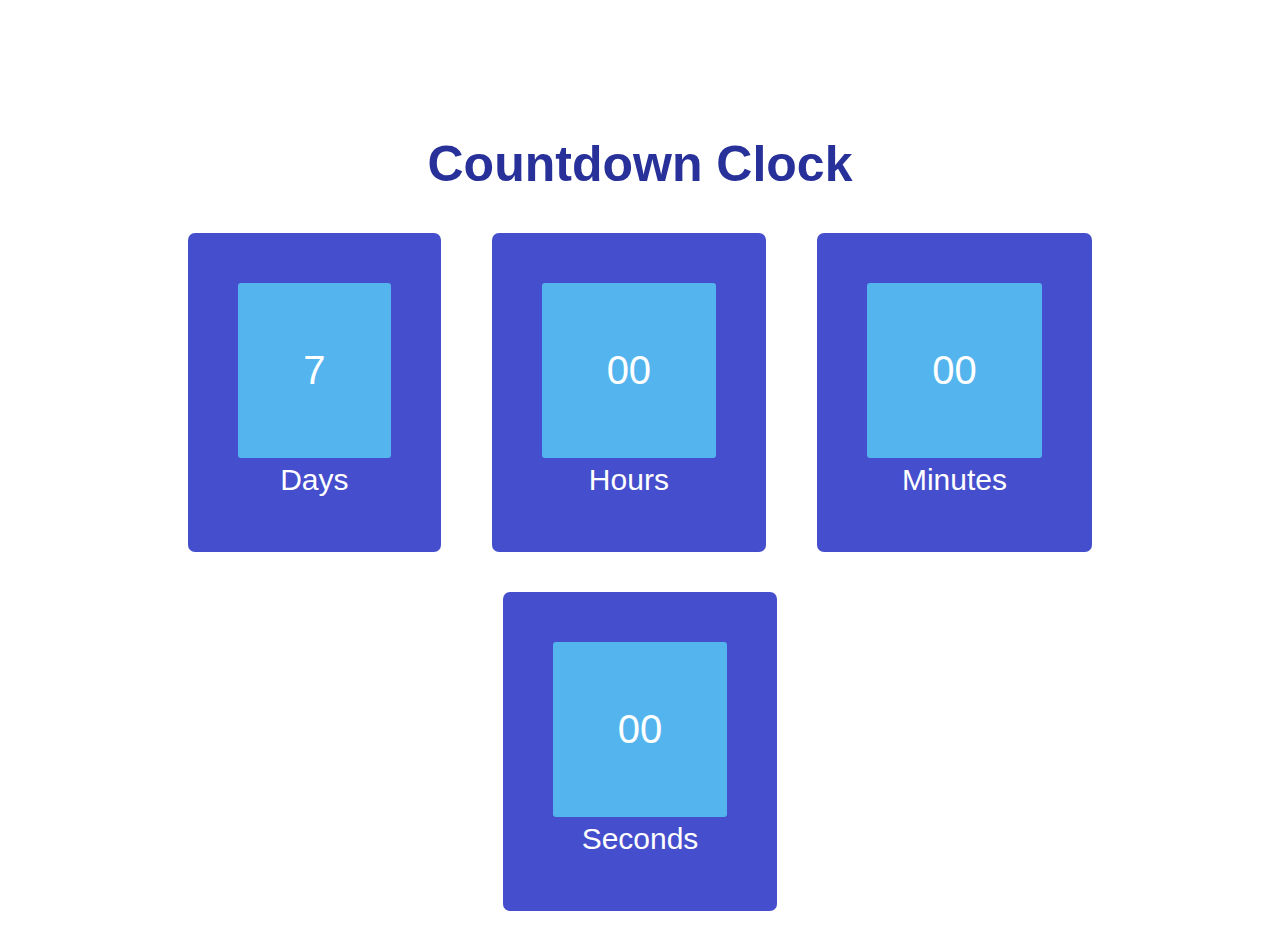
<file: fun-projects/CountdownClock/index.html>
<!DOCTYPE html>
<html lang="en">
<head>
    <meta charset="UTF-8">
    <meta http-equiv="X-UA-Compatible" content="IE=edge">
    <meta name="viewport" content="width=device-width, initial-scale=1.0">
    <title>Countdown Clock</title>
    <link rel="stylesheet" href="style.css">
</head>
<body>
    <h1>Countdown Clock</h1>
    <div id="clockdiv">
        <div>
            <span class="days"></span>
            <div class="smalltext">Days</div>
        </div>
        <div>
            <span class="hours"></span>
            <div class="smalltext">Hours</div>
        </div>
        <div>
            <span class="minutes"></span>
            <div class="smalltext">Minutes</div>
        </div>
        <div>
            <span class="seconds"></span>
            <div class="smalltext">Seconds</div>
        </div>
    </div>
    <script src="script.js"></script>
</body>
</html>
</file>
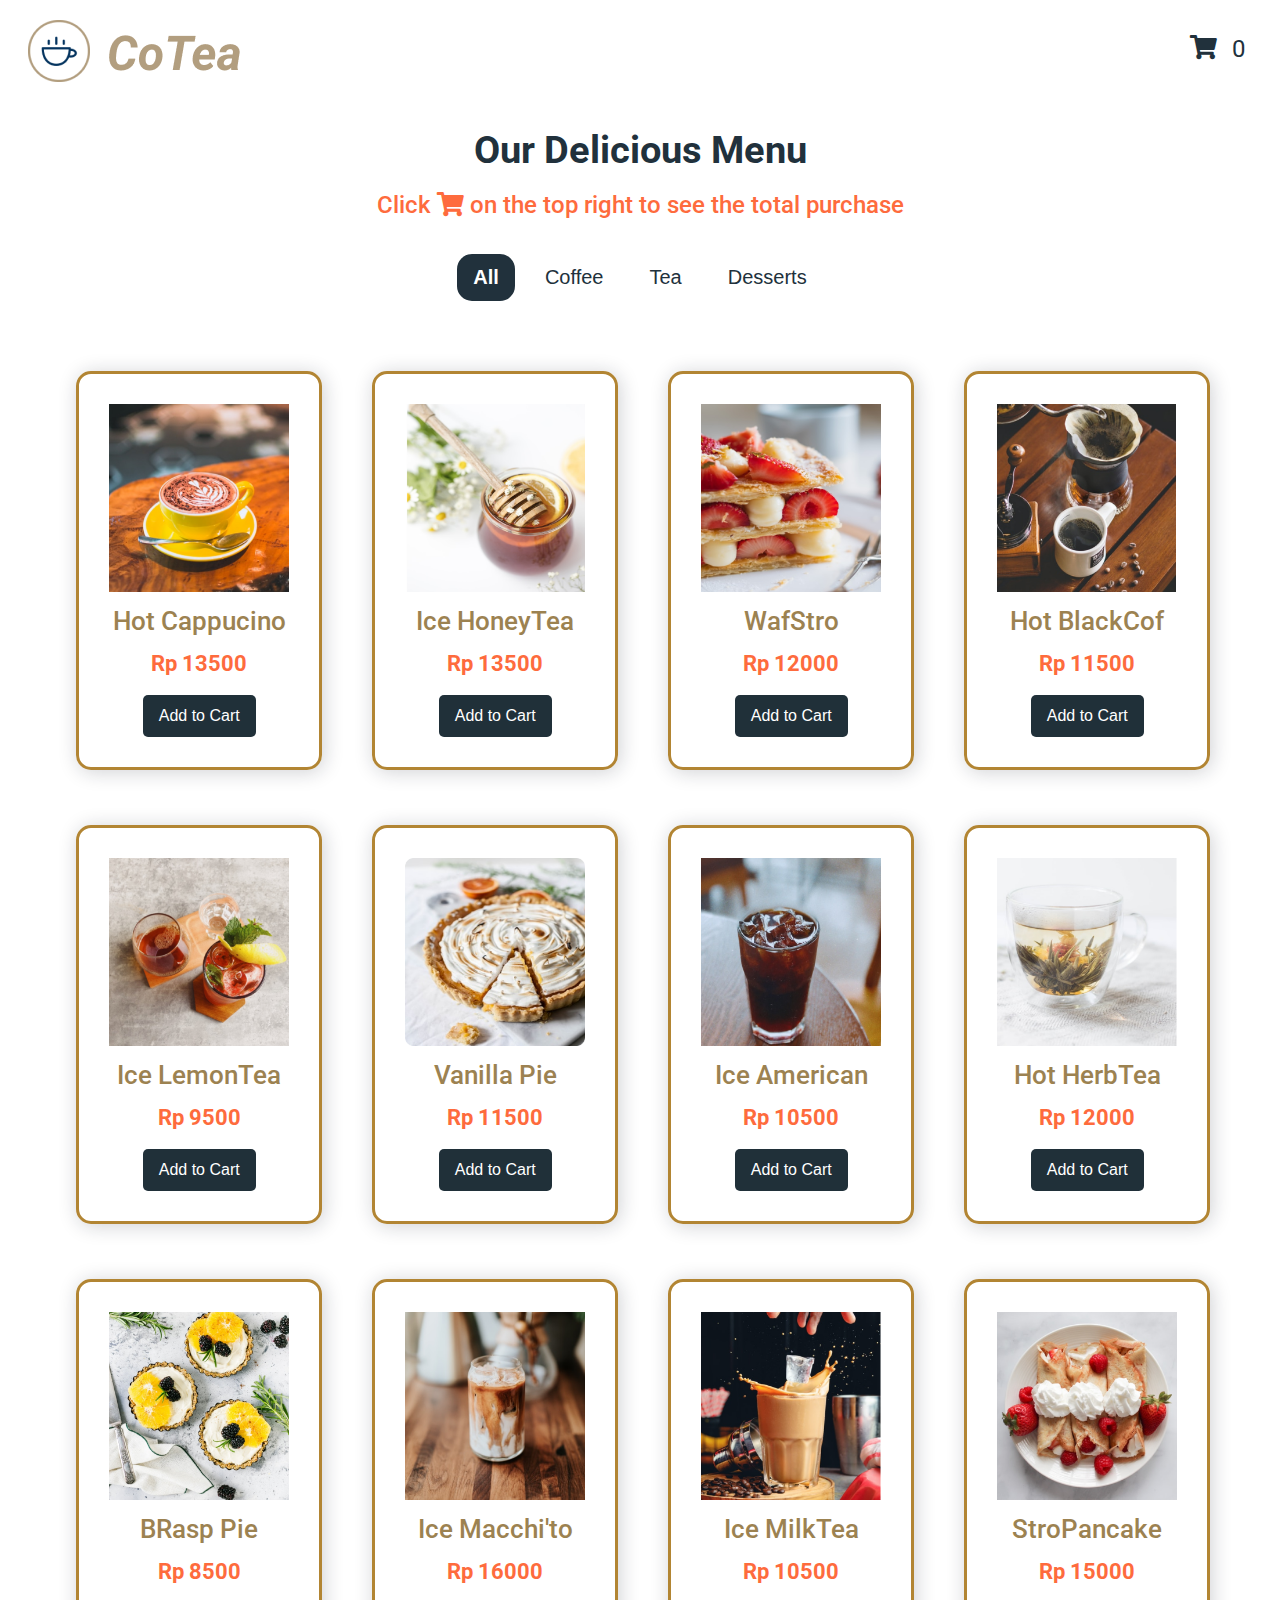
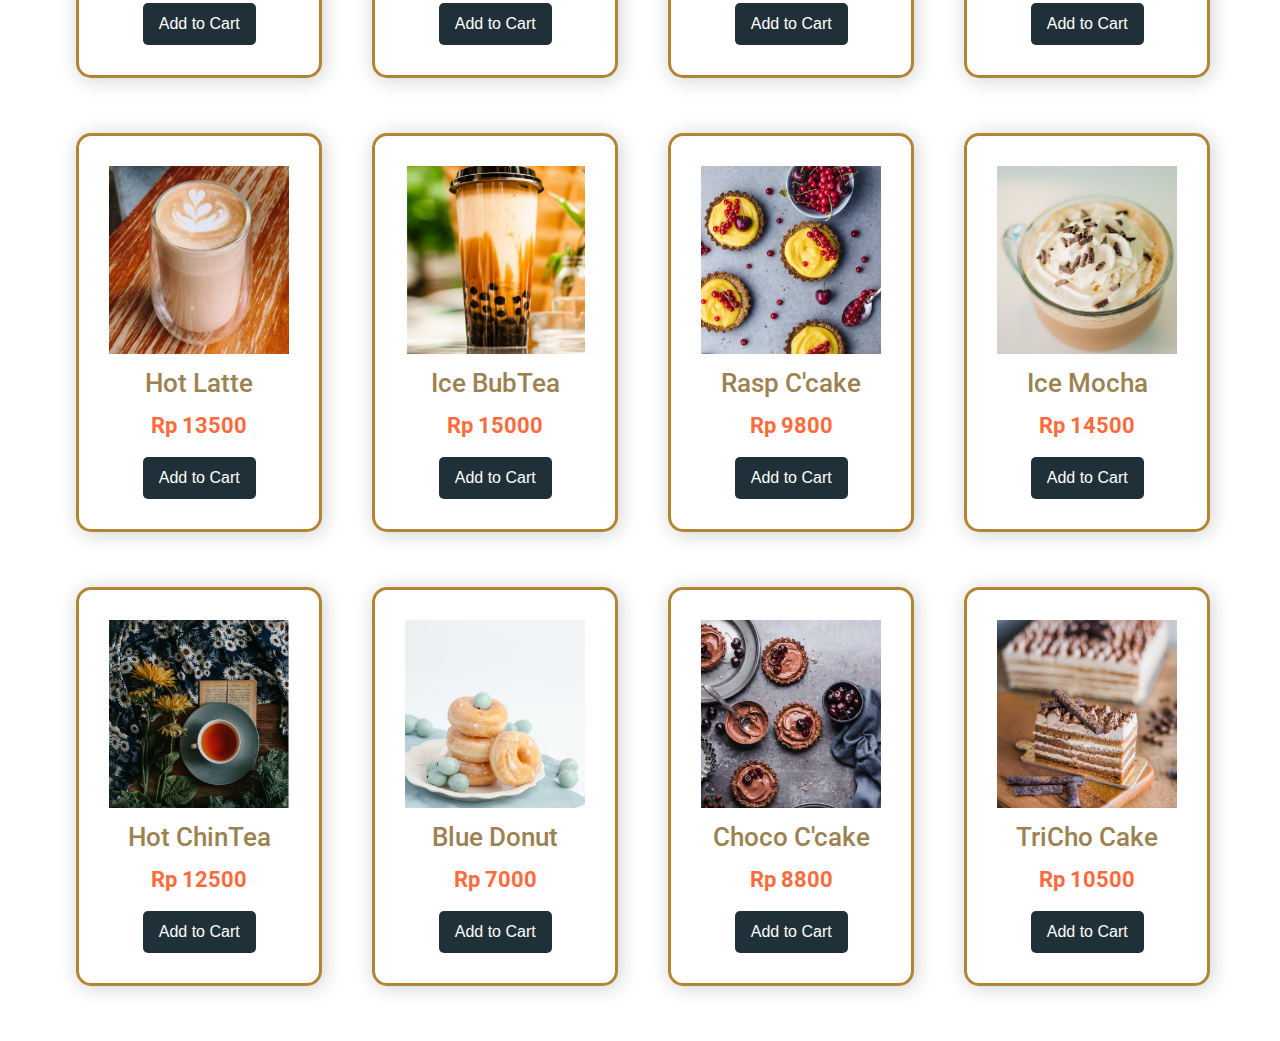
<file: CoTea-Website/order.html>
<!DOCTYPE html>
<html lang="en">
<head>
    <meta charset="UTF-8">
    <meta http-equiv="X-UA-Compatible" content="IE=edge">
    <meta name="viewport" content="width=device-width, initial-scale=1.0">
    <title>CoTea</title>
    <link rel="shortcut icon" href="assets/images/coTea-icon.png">
    <link rel="stylesheet" href="css/navbar.css">
    <link rel="stylesheet" href="css/homepage.css">
    <link rel="stylesheet" href="css/footer.css">
    <link rel="stylesheet" href="css/order.css">
    <link rel="stylesheet" type="text/css" href="https://use.fontawesome.com/releases/v5.5.0/css/all.css">
    <script src="js/order.js" async></script>
</head>
<body>
    <nav>
        <a href="index.html"><img src="assets/images/iconLogo.png"class="logo"></a>
        <!--CART-->
        <div id="cart-info" class="nav-info cart-info">
            <span class="cart-info__icon"><i class="fas fa-shopping-cart"></i></span>
            <p><span id="item-count">0</span></p>
        </div>
        <section class="cart" id="cart">
            <h1 class="section-header">Cart</h1>
            <br>
            <div class="cart-row">
                <span class="cart-item cart-header cart-column">Item</span>
                <span class="cart-price cart-header cart-column">Price</span>
                <span class="cart-quantity cart-header cart-column">Quantity</span>
            </div>
            <div class="cart-items">
            </div>
            <div class="cart-total">
                <strong class="cart-total-title">Total</strong>
                <span class="cart-total-price">Rp 0</span>
            </div>
    
            <button id="btn-purchase"class="btn btn-primary btn-purchase" type="button">Purchase</button>
        </section>
    </nav>
    <center><h1>Our Delicious Menu</h1>
        <br>
        <h2>Click <i class="fas fa-shopping-cart"></i> on the top right to see the total purchase</h2>
        <br>
        <div id="filterButtons">
            <button class="btn active" onclick="filterSelection('all')">All</button>
            <button class="btn" onclick="filterSelection('Coffee')">Coffee</button>
            <button class="btn" onclick="filterSelection('Tea')">Tea</button>
            <button class="btn" onclick="filterSelection('Desserts')">Desserts</button>
        </div>
    </center>
    <br><br>
    <section class="container">
        <div class="products">
    
            <div class="product Coffee">
                <img src="assets/images/coffee1.png" class="product_image">
                <h2 class="product-title">Hot Cappucino</h2>
                <div class="shop-item-details">
                    <h3 class="product__price">Rp 13500</h3>
                    <center><button class="btn btn--primary ADD-TO-CART">Add to Cart</button></center>
                </div>
            </div>
    
    
            <div class="product Tea">
                <img src="assets/images/tea1.png" class="product_image">
                <h2 class="product-title">Ice HoneyTea</h2>
                <div class="shop-item-details">
                    <h3 class="product__price">Rp 13500</h3>
                    <center><button class="btn btn--primary ADD-TO-CART">Add to Cart</button></center>
                </div>
            </div>
    
            <div class="product Desserts">
                <img src="assets/images/dessert1.png" class="product_image">
                <h2 class="product-title">WafStro</h2>
                <div class="shop-item-details">
                    <h3 class="product__price">Rp 12000</h3>
                    <center><button class="btn btn--primary ADD-TO-CART">Add to Cart</button></center>
                </div>
            </div>

            <div class="product Coffee">
                <img src="assets/images/coffee2.png" class="product_image">
                <h2 class="product-title">Hot BlackCof</h2>
                <div class="shop-item-details">
                    <h3 class="product__price">Rp 11500</h3>
                    <center><button class="btn btn--primary ADD-TO-CART">Add to Cart</button></center>
                </div>
            </div>

            <!--Row 2-->
            <div class="product Tea">
                <img src="assets/images/tea2.png" class="product_image">
                <h2 class="product-title">Ice LemonTea</h2>
                <div class="shop-item-details">
                    <h3 class="product__price">Rp 9500</h3>
                    <center><button class="btn btn--primary ADD-TO-CART">Add to Cart</button></center>
                </div>
            </div>
    
            <div class="product Desserts">
                <img src="assets/images/dessert2.png" class="product_image">
                <h2 class="product-title">Vanilla Pie</h2>
                <div class="shop-item-details">
                    <h3 class="product__price">Rp 11500</h3>
                    <center><button class="btn btn--primary ADD-TO-CART">Add to Cart</button></center>
                </div>
            </div>
    
            <div class="product Coffee">
                <img src="assets/images/coffee3.png" class="product_image">
                <h2 class="product-title">Ice American</h2>
                <div class="shop-item-details">
                    <h3 class="product__price">Rp 10500</h3>
                    <center><button class="btn btn--primary ADD-TO-CART">Add to Cart</button></center>
                </div>
            </div>

            <div class="product Tea">
                <img src="assets/images/tea3.png" class="product_image">
                <h2 class="product-title">Hot HerbTea</h2>
                <div class="shop-item-details">
                    <h3 class="product__price">Rp 12000</h3>
                    <center><button class="btn btn--primary ADD-TO-CART">Add to Cart</button></center>
                </div>
            </div>

            <!--Row 3-->
            <div class="product Desserts">
                <img src="assets/images/dessert3.png" class="product_image">
                <h2 class="product-title">BRasp Pie</h2>
                <div class="shop-item-details">
                    <h3 class="product__price">Rp 8500</h3>
                    <center><button class="btn btn--primary ADD-TO-CART">Add to Cart</button></center>
                </div>
            </div>
    
            <div class="product Coffee">
                <img src="assets/images/coffee4.png" class="product_image">
                <h2 class="product-title">Ice Macchi'to</h2>
                <div class="shop-item-details">
                    <h3 class="product__price">Rp 16000</h3>
                    <center><button class="btn btn--primary ADD-TO-CART">Add to Cart</button></center>
                </div>
            </div>
    
            <div class="product Tea">
                <img src="assets/images/tea4.png" class="product_image">
                <h2 class="product-title">Ice MilkTea</h2>
                <div class="shop-item-details">
                    <h3 class="product__price">Rp 10500</h3>
                    <center><button class="btn btn--primary ADD-TO-CART">Add to Cart</button></center>
                </div>
            </div>

            <div class="product Desserts">
                <img src="assets/images/dessert4.png" class="product_image">
                <h2 class="product-title">StroPancake</h2>
                <div class="shop-item-details">
                    <h3 class="product__price">Rp 15000</h3>
                    <center><button class="btn btn--primary ADD-TO-CART">Add to Cart</button></center>
                </div>
            </div>

            <!--Row 4-->
            <div class="product Coffee">
                <img src="assets/images/coffee5.png" class="product_image">
                <h2 class="product-title">Hot Latte</h2>
                <div class="shop-item-details">
                    <h3 class="product__price">Rp 13500</h3>
                    <center><button class="btn btn--primary ADD-TO-CART">Add to Cart</button></center>
                </div>
            </div>
    
            <div class="product Tea">
                <img src="assets/images/tea5.png" class="product_image">
                <h2 class="product-title">Ice BubTea</h2>
                <div class="shop-item-details">
                    <h3 class="product__price">Rp 15000</h3>
                    <center><button class="btn btn--primary ADD-TO-CART">Add to Cart</button></center>
                </div>
            </div>
    
            <div class="product Desserts">
                <img src="assets/images/dessert5.png" class="product_image">
                <h2 class="product-title">Rasp C'cake</h2>
                <div class="shop-item-details">
                    <h3 class="product__price">Rp 9800</h3>
                    <center><button class="btn btn--primary ADD-TO-CART">Add to Cart</button></center>
                </div>
            </div>

            <div class="product Coffee">
                <img src="assets/images/coffee6.png" class="product_image">
                <h2 class="product-title">Ice Mocha</h2>
                <div class="shop-item-details">
                    <h3 class="product__price">Rp 14500</h3>
                    <center><button class="btn btn--primary ADD-TO-CART">Add to Cart</button></center>
                </div>
            </div>

            <!--Row 5-->
            <div class="product Tea">
                <img src="assets/images/tea6.png" class="product_image">
                <h2 class="product-title">Hot ChinTea</h2>
                <div class="shop-item-details">
                    <h3 class="product__price">Rp 12500</h3>
                    <center><button class="btn btn--primary ADD-TO-CART">Add to Cart</button></center>
                </div>
            </div>
    
            <div class="product Desserts">
                <img src="assets/images/dessert6.png" class="product_image">
                <h2 class="product-title">Blue Donut</h2>
                <div class="shop-item-details">
                    <h3 class="product__price">Rp 7000</h3>
                    <center><button class="btn btn--primary ADD-TO-CART">Add to Cart</button></center>
                </div>
            </div>
    
            <div class="product Desserts">
                <img src="assets/images/dessert7.png" class="product_image">
                <h2 class="product-title">Choco C'cake</h2>
                <div class="shop-item-details">
                    <h3 class="product__price">Rp 8800</h3>
                    <center><button class="btn btn--primary ADD-TO-CART">Add to Cart</button></center>
                </div>
            </div>

            <div class="product Desserts">
                <img src="assets/images/dessert8.png" class="product_image">
                <h2 class="product-title">TriCho Cake</h2>
                <div class="shop-item-details">
                    <h3 class="product__price">Rp 10500</h3>
                    <center><button class="btn btn--primary ADD-TO-CART">Add to Cart</button></center>
                </div>
            </div>
        </div>
    </section>

    
    <script src="js/filter.js">
        
    </script>
</body>
</html>
</file>
<file: fun-projects/CountdownClock/style.css>
body {
    text-align: center;
    background-color: #fff;
    font-family: sans-serif, arial;
    font-weight: bold;
}

h1 {
    color: rgb(40, 48, 153);
    font-weight: bold;
    font-size: 50px;
    margin: 135px 0px 20px;
}

#clockdiv {
    font-family: sans-serif;
    color: #fff;
    display: inline-block;
    font-weight: 100;
    text-align: center;
    font-size: 40px;
}

#clockdiv > div {
    padding: 50px;
    margin: 20px;
    border-radius: 7px;
    background-color: rgb(69, 78, 204);
    display: inline-block;
}

#clockdiv div > span {
    padding: 65px;
    border-radius: 3px;
    background-color: rgb(84, 181, 238);
    display: inline-block;
}

.smalltext {
    padding: 5px;
    font-size: 30px;
}
</file>
<file: CoTea-Website/css/navbar.css>
nav {
    background-color: #fff;
    height: 102px;
    width: 100%;
}

img.logo {
    margin-left: 37px;
}

nav ul {
    float: right;
    margin-right: 30px;
}

nav ul li {
    display: inline-block;
    line-height: 102px;
    margin: 0 40px;
}

nav ul li a {
    color: #9DA1A3;
    font-size: 24px;
    font-weight: 500;
    text-decoration: none;
}

nav ul li a.res-link {
    color: #B29E7F;
    text-decoration: underline;
}

a:hover {
    font-weight: 600;
}

.checkbtn {
    font-size: 40px;
    color: #05345F;
    float: right;
    line-height: 102px;
    margin-right: 40px;
    cursor: pointer;
    display: none;
}

#check {
    display: none;
}

@media (max-width: 1339px) {
    nav img.logo {
        margin-left: 10px;
    }
    nav ul {
        margin-right: 30px;
    }
    nav ul li {
        margin: 0 40px;
    }
    nav ul li a {
        font-size: 24px;
    }
}

@media (max-width: 1265px) {
    nav ul {
        margin-right: 20px;
    }
    nav ul li {
        margin: 0 25px;
    }
    nav ul li a {
        font-size: 24px;
    }
}

@media (max-width: 1220px) {
    nav img.logo {
        margin-left: 50px;
    }
    .checkbtn {
        display: block;
    }
    ul {
        position: fixed;
        width: 100%;
        height: 100vh;
        background-color: #fff;
        top: 103px;
        left: -100%;
        text-align: center;
        transition: all .5s;
        z-index: 1;
    }
    nav ul li {
        display: block;
        margin: 50px 0;
        line-height: 30px;
    }
    nav ul li a {
        font-size: 24px;
    }
    #check:checked ~ ul {
        left: 0;
    }
}

@media (max-width: 834px) {
    img.logo {
        height: 95px; 
    }
    nav {
        height: 95px;
    }
    ul {
        top: 96px;
    }
}

@media (max-width: 570px) {
    img.logo {
        margin-left: 32px;
    }
}

@media (max-width: 450px) {
    img.logo {
        height: 75px;
        margin-left: 25px; 
    }
    nav {
        height: 75px;
    }
    ul {
        top: 76px;
    }
    .checkbtn {
        font-size: 35px;
        line-height: 83px;
    }
}

@media (max-width: 414px) {
    img.logo {
        margin-top: 3px;
        margin-left: 0px;
    }
}

@media (max-width: 320px) {
    nav {
        padding: 20px 5px;
    }
    img.logo {
        height: 60px;
    }
    nav {
        height: 60px;
    }
    ul {
        top: 66px;
    }
    .checkbtn {
        line-height: 65px;
        margin-right: 30px;
    }
    nav ul li a {
        font-size: 18px;
    }
}
</file>
<file: CoTea-Website/css/homepage.css>
@import url('https://fonts.googleapis.com/css2?family=Roboto:ital,wght@0,300;0,400;0,500;0,700;1,300;1,400;1,500;1,700&display=swap');
/* :root {
    --firstBrown: #B29E7F;
    --secondBrown: #B09D7A;
    --darkBlue: #21313C;
    --orange: #FE6B3D;
    --grayBlue: #CDD3D8;
    --gray: #A8ACAF;
} */

*{
    padding: 0%;
    margin: 0;
    text-decoration: none;
    list-style-type: none;
    box-sizing: border-box;
}

body {
    font-family: 'Roboto', sans-serif;
}

main {
    width: 100%;
    margin-top: 50px;
    padding-left: 60px;
}

/*First Section*/
.firstSection {
    position: relative;
    width: 100%;
    display: flex;
    flex-direction: row;
}

.firstsection .image-firstsection {
    max-width: 620px;
    display: flex;
    margin-left: 15px;
}

.firstSection .image-firstsection img {
    margin-left: 10px;
    width: 100%;
}

.firstSection .text-firstsection {
    margin-top: 50px;
    margin-left: 80px;
    position: relative;
    max-width: 470px;
}

.firstSection .text-firstsection h3 {
    font-size: 26px;
    color: #203039;
    font-weight: 500;
    font-style: italic;
    margin-bottom: 25px;
}

.firstSection .text-firstsection h1 {
    color: #203039;
    font-weight: 700;
    width: 480px;
    font-size: 72px;
}

.firstSection .text-firstsection p {
    margin-top: 25px;
    font-size: 26px;
    color: #203039;
    font-weight: 400;
}

/*==Second Section*/
.secondSection {
    margin-top: -5px;
    background-color: #203039;
    display: flex;
    flex-direction: row;
    margin-bottom: 10px;
}

.text-secondsection, .imgsecondsection {
    margin-top: 150px;
    margin-left: 120px;
    margin-bottom: 60px;
}

.text-secondsection {
    margin-top: 100px;
    max-width: 405px;
}

.text-secondsection h1 {
    margin-top: 50px;
    margin-bottom: 42px;
    color: #fff;
    font-size: 48px;

}

.text-secondsection p {
    margin-bottom: 46px;
    color: #CDD3D8;
    font-size: 28px;
}

.text-secondsection a {
    color: #B09D7A;
    font-weight: 500;
    font-size: 28px;
    text-decoration: underline;
}

.text-secondsection a:hover {
    font-weight: 600;
}

img.opentime-pic {
    margin-top: 40px;
    width: 392px;
}

.imgsecondsection img{
    margin-left: -20px;
    width: 646px;
}

/*==Third Section*/
.thirdSection {
    display: flex;
    flex-direction: row;
    margin-top: 110px;
    margin-bottom: 110px;
}

.text-left, .text-right {
    justify-content: center;
    margin-left: 130px;
}

.text-left h1{
    font-size: 58px;
    color: #203039;
    max-width: 509px;
}

.text-right p {
    padding-top: 30px;
    margin-left: 10px;
    font-size: 24px;
    color: #797E81;
    max-width: 481px;
}

/*==Fourth Section*/
.fourthSection {
    display: flex;
    flex-direction: row;
    margin-bottom: 50px;
    margin-left: 5px;
}

.fourthSection img{
    margin: 0px 40px;
}

/*==Fifth Section*/

.fifthSection {
    margin-top: 20px;
    justify-content: center;
}

.fifthSection h1 {
    font-size: 60px;
    font-weight: 700;
    color: #203039;
    margin-top: 100px;
    margin-bottom: 50px;
    text-align: center;
}

/*==Sixth Section*/
.sixthSection {
    margin-top: 60px;
    display: flex;
    flex-direction: row;
    margin-bottom: 31px;
    margin-left: 5px;
}

.sixthSection img{
    margin: 0px 50px;
}

/*==Seventh Section*/
.seventhSection {
    display: flex;
    flex-direction: row;
    justify-content: center;
}

.seventhSection img {
    align-items: center;
    margin: 30px 40px;
}

/*==Eighth Section*/
.eighthSection {
    margin-top: 20px;
    justify-content: center;
    margin-bottom: 80px;
}

.eighthSection h1 {
    font-size: 60px;
    font-weight: 700;
    color: #203039;
    margin-top: 100px;
    margin-bottom: 50px;
    text-align: center;
}

.eighthSection h3 {
    margin-top: -10px;
    font-size: 36px;
    font-weight: 500;
    color: #98A1A8;
    text-align: center;
}

/*==Testi - 1*/
.testi-1 {
    margin-top: 110px;
    display: flex;
    flex-direction: row;
    justify-content: center;
    margin-bottom: 30px;
}

.testi-1 img {
    align-items: center;
    margin: 0px 50px;
}


/*===Responsive Section*/
@media (max-width: 1423px) {
    .imgsecondsection img {
        width: 600px;
    }
    .fourthSection img {
        width: 348px;
    }
    .sixthSection img {
        width: 348px;
    }
    .seventhSection img {
        width: 348px;
    }
    .testi-1 img {
        width: 320px;
    }
}
@media (max-width: 1376px) {
    .imgsecondsection img {
        width: 570px;
    }
}
@media(max-width: 1352px) {
    .text-secondsection {
        max-width: 305px;
    }
    .text-secondsection h1 {
        font-size: 40px;
        width: 340px;
    }
    .text-secondsection p {
        font-size: 24px;
    }
    .text-secondsection a {
        font-size: 24px;
    }
    img.opentime-pic {
        width: 362px;
    }
    .fourthSection img {
        width: 328px;
    }
    .sixthSection img {
        width: 328px;
    }
    .seventhSection img {
        width: 328px;
    }
    .testi-1 img {
        width: 300px;
    }
}
@media (max-width: 1280px) {
    .firstSection .image-firstsection img{
        width: 600px;
    }
    .firstSection .text-firstsection {
        margin-left: 60px;
        max-width: 400px;
    }
    .firstSection .text-firstsection h3{
        font-size: 23px
    }
    .firstSection .text-firstsection h1 {
        font-size: 65px;
    }
    .firstSection .text-firstsection p {
        font-size: 23px;
    }
    .text-secondsection, .imgsecondsection {
        margin-top: 80px;
        margin-left: 110px;
    }
    .text-secondsection {
        max-width: 305px;
    }
    .text-secondsection h1 {
        margin-top: 2px;
        font-size: 36px;
        width: 320px;
    }
    .text-secondsection p {
        font-size: 22px;
    }
    .text-secondsection a {
        font-size: 22px;
    }
    img.opentime-pic {
        width: 342px;
    }
    .imgsecondsection img {
        width: 520px;
    }
    .text-left, .text-right {
        justify-content: center;
        margin-left: auto;
    }
    .fourthSection img {
        width: 308px;
        margin: 0px 30px;
    }
    .fifthSection h1 {
        font-size: 56px;
    }
    .sixthSection img {
        width: 308px;
        margin: 0px 30px;
    }
    .seventhSection img {
        width: 308px;
        margin: 20px 30px;
    }
    .eighthSection h1 {
        font-size: 56px;
    }
    .eighthSection h3 {
        margin-top: -20px;
        font-size: 34px;
    }
    .testi-1 img {
        width: 280px;
    }
}

@media (max-width: 1205px) {
    .firstSection .image-firstsection {
        max-width: 550px;
    }
    .text-left h1{
        font-size: 50px;
        max-width: 456px;
    }
    
    .text-right p {
        font-size: 22px;
        max-width: 434px;
    }
    .fourthSection img {
        width: 308px;
    }
    .picdes2 {
        margin: 0px 40px;
    }
    .fifthSection h1 {
        font-size: 52px;
    }
    .sixthSection img {
        width: 308px;
    }
    .seventhSection img {
        width: 308px;
    }
    .eighthSection h1 {
        font-size: 52px;
    }
    .eighthSection h3 {
        font-size: 32px;
    }
    .testi-1 img {
        width: 260px;
    }
}

@media (max-width: 1161px) {
    .firstSection .image-firstsection {
        max-width: 520px;
    }
    .firstSection .text-firstsection {
        margin-left: 40px;
    }
    .firstSection .text-firstsection h3, p {
        font-size: 22px;
    }
    .firstSection .text-firstsection h1 {
        font-size: 55px;
    }
    .fourthSection img {
        width: 290px;
        margin: 0px 25px;
    }
    .sixthSection img {
        width: 290px;
        margin: 0px 20px;
    }
    .seventhSection img {
        width: 290px;
        margin: 20px 20px;
    }
    .testi-1 img {
        width: 260px;
        margin: 0px 30px;
    }
}
@media(max-width: 1140px) {
    .text-secondsection h1 {
        font-size: 34px;
        width: 310px;
    }
    .text-secondsection p {
        font-size: 20px;
    }
    .text-secondsection a {
        font-size: 20px;
    }
    img.opentime-pic {
        width: 332px;
    }
    .imgsecondsection img {
        margin-top: 5px;
        width: 450px;
    }
}

@media (max-width: 1110px) {
    .fourthSection img {
        width: 278px;
    }
}

@media (max-width: 1100px) {
    .firstSection .image-firstsection {
        max-width: 500px;
    }
    .firstSection .text-firstsection {
        margin-left: 38px;
    }
    .firstSection .text-firstsection h3, p {
        font-size: 20px;
    }
    .firstSection .text-firstsection h1 {
        font-size: 50px;
        max-width: 400px;
    }
}

@media (max-width: 1060px) {
    .imgsecondsection img {
        margin-top: 5px;
        width: 420px;
    }
    .fourthSection img {
        width: 270px;
    }
    .sixthSection img {
        width: 270px;
    }
    .seventhSection img {
        width: 270px;
    }
}

@media (max-width: 1030px) {
    .fourthSection img {
        width: 260px;
    }
}

@media (max-width: 1024px) {
    nav img.logo {
        margin-left: 70px;
    }
    main {
        margin-top: -30px;
        margin-left: -21px;
        padding-left: -40px;
    }
    .firstSection {
        margin-left: 20px;
        margin-top: -10px;
        flex-direction: column-reverse;
    }
    .firstSection .text-firstsection {
        margin-top: 27px;
        max-width: 543px;
    }
    .firstSection .text-firstsection h3, p {
        font-size: 26px;
    }
    .firstSection .text-firstsection h1 {
        font-size: 72px;
    }
    .firstSection .imgfirstsection {
        margin-top: 70px;
        max-width: 645px;
        margin-left: 40px;
    }
    img.image-firstsection {
        width: 650px;
    }
    .secondSection {
        flex-direction: column;
        margin-left: 60px;
    }
    .text-secondsection {
        margin-top: 120px;
        padding-left: 70px;
    }
    .text-secondsection, .imgsecondsection {
        margin-left: 30px;
    }
    .imgsecondsection {
        padding-left: 20px;
    }
    .text-secondsection h1 {
        font-size: 55px;
        width: 435px;
    }
    .text-secondsection p {
        font-size: 32px;
        width: 452px;
    }
    .text-secondsection a {
        font-size: 32px;
    }
    .text-secondsection a:hover {
        font-weight: 600;
    }
    img.opentime-pic {
        width: 392px;
    }
    .imgsecondsection img{
        margin-top: -60px;
        width: 646px;
    }
    .thirdSection {
        flex-direction: column;
    }
    .text-left, .text-right {
        margin-left: 140px;
    }
    .text-left h1{
        font-size: 58px;
        margin-bottom: 20px;
        max-width: 548px;
    }
    
    .text-right p {
        margin: 50px 0px;
        font-size: 38px;
        max-width: 540px;
    }
    .fourthSection {
        margin-top: -65px;
        flex-direction: column;
    }
    .fourthSection img {
        justify-content: center;
        margin: 58px auto;
        width: 496px;
    }
    .fourthSection img:last-child {
        margin-bottom: 30px;
    }
    .fifthSection h1 {
        font-size: 58px;
    } 
    .sixthSection {
        flex-direction: column;
    }
    .sixthSection img {
        justify-content: center;
        margin: 58px auto;
        width: 456px;
    }
    .seventhSection {
        flex-direction: column;
    }
    .seventhSection img:first-child {
        margin-top: 14px;
    }
    .seventhSection img {
        justify-content: center;
        margin: 58px auto;
        width: 456px;
    }
    .seventhSection img.last-partner {
        margin-top: 58px;
    }
    .eighthSection h1 {
        font-size: 58px;
    }
    .eighthSection h3 {
        font-size: 36px;
    }
    .testi-1 {
        flex-direction: column;
        justify-content: center;
    }
    .testi-1 img:first-child {
        margin-top: 15px;
    }
    .testi-1 img {
        align-items: center;
        margin: 52px auto;
        width: 438px;
    }
    #testi-kedua {
        margin-top: 52px;
    }
    #testi-kedua img:last-child {
        margin-top: 46px;
    }
}

@media(max-width: 921px) {
    .imgsecondsection img{
        width: 626px;
    }  
}

@media(max-width: 881px) {
    .imgsecondsection img{
        width: 580px;
    }
    .fourthSection img {
        width: 466px;
    }
    .sixthSection img {
        width: 416px;
    }  
    .seventhSection img {
        width: 416px;
    }
    .testi-1 img {
        width: 418px;
    }   
}

@media(max-width: 840px) {
    .text-left, .text-right {
        margin-left: 140px;
    }
    .text-left h1{
        font-size: 54px;
        max-width: 508px;
    }
    
    .text-right p {
        font-size: 36px;
        max-width: 520px;
    }
    .fourthSection img {
        width: 446px;
    }    
}



@media(max-width: 806px) {
    .text-secondsection h1 {
        font-size: 42px;
        width: 420px;
    }
    .text-secondsection p {
        font-size: 26px;
        width: 422px;
    }
    .text-secondsection a {
        font-size: 26px;
    }
    img.opentime-pic {
        width: 362px;
    }
    .imgsecondsection img{
        width: 540px;
    }  
    .fourthSection img {
        width: 426px;
    } 
    .fifthSection h1 {
        font-size: 50px;
    } 
    .sixthSection img {
        width: 376px;
    }  
    .seventhSection img {
        width: 376px;
    } 
    .eighthSection h1 {
        margin-top: 80px;
        font-size: 50px;
    }
    .eighthSection h3 {
        font-size: 32px;
    } 
    .testi-1 img:first-child {
        margin-top: -5px
    }
    .testi-1 img {
        width: 396px;
    } 
    .testi4 img {
        margin-bottom: 20px;
    }  
}

@media (max-width: 786px) {
    .firstSection .imgfirstsection{
        margin-top: 60px;
        max-width: 580px;
    }
    img.image-firstsection{
        width: 500px;
    }
    .firstSection .text-firstsection h3,p {
        font-size: 24px;
    }
    .firstSection .text-firstsection h1 {
        font-size: 65px;
    }
    .text-secondsection h1 {
        font-size: 40px;
        width: 365px;
    }
    .text-secondsection p {
        font-size: 24px;
        width: 390px;
    }
    .text-secondsection a {
        font-size: 24px;
    }
    img.opentime-pic {
        width: 362px;
    }
    .imgsecondsection img{
        width: 460px;
    }  
    .fourthSection img {
        width: 406px;
    }
}

@media(max-width: 768px) {
    .text-left, .text-right {
        margin-left: 100px;
    }
    .text-left h1{
        font-size: 50px;
        max-width: 470px;
    }
    
    .text-right p {
        margin-top: 30px;
        font-size: 34px;
        max-width: 500px;
    }
    .fourthSection img {
        margin-top: -3px;
        width: 386px;
    }
}

@media (max-width: 683px) {
    .text-right {
        margin-top: -10px;
    }
    .text-left h1{
        font-size: 46px;
        max-width: 440px;
    }
    .text-right p {
        font-size: 32px;
        max-width: 440px;
    }
    .fourthSection img {
        width: 366px;
    }
    .fifthSection h1 {
        font-size: 44px;
    } 
    .eighthSection h1 {
        font-size: 44px;
    }
    .eighthSection h3 {
        font-size: 28px;
    } 
    .testi-1 {
        margin-top: 25px;
    }
}

@media (max-width: 678px) {
    .firstSection {
        padding-left: -20px;
    }
    .firstSection .imgfirstsection{
        margin-top: 60px;
        max-width: 550px;
    }
    img.image-firstsection{
        width: 500px;
    }
    .firstSection .text-firstsection {
        max-width: 460px;
    }
    .firstSection .text-firstsection h3,p {
        font-size: 22px;
    }
    .firstSection .text-firstsection h1 {
        font-size: 60px;
    }
    .imgsecondsection {
        padding-left: -10px;
    }
    .text-secondsection h1, p, a, img {
        margin-left: 0px;
        padding-left: -20px
    }
    .imgsecondsection img{
        width: 430px;
    } 
    .fourthSection img {
        width: 356px;
    }
    .fifthSection h1 {
        margin-bottom: 70px;
    } 
    .sixthSection img {
        width: 336px;
        margin-top: -5px;
    }   
    .seventhSection img {
        width: 336px;
    }
    .seventhSection img:first-child {
        margin-top: -10px;
    }  
    .seventhSection img.last-partner {
        margin-top: 30px;
    }
}

@media (max-width: 651px) {
    .text-secondsection .imgsecondsection {
        margin-top: 12px;
    }
    .text-secondsection h1 {
        margin-top: -20px;
        font-size: 38px;
        width: 345px;
        margin-left: -20px;
    }
    .text-secondsection p {
        font-size: 24px;
        width: 340px;
        margin-left: -20px;
    }
    .text-secondsection a {
        font-size: 24px;
        margin-left: -20px;
    }
    img.opentime-pic {
        width: 332px;
        margin-left: -20px;
    }
    .imgsecondsection img{
        width: 400px;
    }
    .fourthSection img {
        width: 346px;
    } 
}

@media (max-width: 630px) {
    .firstSection .imgfirstsection{
        margin-top: 60px;
        max-width: 440px;
    }
    img.image-firstsection{
        width: 100%;
    }
    .firstSection .text-firstsection {
        max-width: 440px;
    }
    .firstSection .text-firstsection h3,p {
        font-size: 22px;
    }
    .firstSection .text-firstsection h1 {
        font-size: 60px;
    }
    .text-secondsection h1 {
        font-size: 36px;
        width: 320px;
    }
    .text-secondsection p {
        font-size: 22px;
        width: 325px;
    }
    .text-secondsection a {
        font-size: 22px;
    }
    img.opentime-pic {
        width: 312px;
    }
    .imgsecondsection img{
        width: 360px;
    }
    .fourthSection img:first-child {
        margin-top: -6px;
    }
    .fourthSection img {
        width: 306px;
    } 
    .sixthSection {
        margin-top: 10px;
    }
    .sixthSection img {
        width: 306px;
        margin-top: 20px;
    }
    .seventhSection img {
        width: 306px;
    }
    .testi-1 img {
        width: 376px;
    }  
}

@media (max-width: 600px) {
    .firstSection .imgfirstsection{
        margin-top: 60px;
        max-width: 420px;
    }
    .firstSection .text-firstsection {
        max-width: 420px;
    }
    .firstSection .text-firstsection h3,p {
        font-size: 20px;
    }
    .firstSection .text-firstsection h1 {
        font-size: 56px;
    }
    .text-secondsection h1 {
        margin-left: -40px;
    }
    .text-secondsection p {
        margin-left: -40px;
    }
    .text-secondsection a {
        margin-left: -40px;
    }
    img.opentime-pic {
        margin-left: -40px;
    }
    .text-left h1{
        font-size: 42px;
        max-width: 400px;
    }
    
    .text-right p {
        font-size: 28px;
        max-width: 380px;
    }
    .fourthSection img {
        margin-top: -3px;
        width: 296px;
    } 
    .fifthSection {
        margin-top: -15px;
    }
    .fifthSection h1 {
        font-size: 40px;
    } 
    .sixthSection img {
        width: 276px;
    }
    .seventhSection img {
        width: 276px;
    }
    .eighthSection h1 {
        font-size: 40px;
    }
    .eighthSection h3 {
        font-size: 26px;
    } 
    .testi-1 img {
        width: 356px;
    } 
}

@media (max-width: 563px) {
    .text-secondsection h1 {
        font-size: 36px;
        width: 280px;
    }
    .text-secondsection p {
        font-size: 20px;
        width: 310px;
    }
    .text-secondsection a {
        font-size: 20px;
    }
    img.opentime-pic {
        width: 302px;
        margin-bottom: -20px;
    }
    .imgsecondsection img{
        width: 320px;
    }
    .eighthSection {
        margin-top: -20px;
    }
    .testi-1 img {
        width: 356px;
    } 
}

@media (max-width: 545px) {
    .firstSection .imgfirstsection {
        max-width: 360px;
    }
    .firstSection .text-firstsection {
        max-width: 340px;
    }
    .text-secondsection {
        margin-top: 100px;
        padding-left: -10px;
    }
    .text-secondsection h1 {
        font-size: 34px;
        width: 260px;
    }
    .text-secondsection p {
        font-size: 20px;
        width: 260px;
    }
    .text-secondsection a {
        font-size: 20px;
    }
    img.opentime-pic {
        width: 260px;
    }
    .imgsecondsection img{
        width: 280px;
    }
    .text-left h1{
        font-size: 38px;
        max-width: 350px;
    }
    .text-right p {
        margin-top: 12px;
        font-size: 26px;
        max-width: 320px;
    }
    .fourthSection img {
        width: 286px;
    } 
    .fifthSection h1 {
        margin-bottom: 55px;
    }
    .sixthSection img {
        width: 256px;
        margin-top: -15px;
    }
    .seventhSection img:first-child {
        margin-top: -18px;
    }
    .seventhSection img.last-partner {
        margin-top: 10px;
    }
    .seventhSection img {
        width: 256px;
        margin-top: -15px;
    }
}

@media (max-width: 515px) {
    .firstSection .imgfirstsection{
        margin-top: 60px;
        max-width: 320px;
    }
    .firstSection .text-firstsection {
        max-width: 300px;
    }
    .firstSection .text-firstsection h3,p {
        font-size: 20px;
    }
    .firstSection .text-firstsection h1 {
        font-size: 55px;
    }
    .text-secondsection .imgsecondsection {
        margin-left: -10px;
    }
    .text-secondsection h1 {
        font-size: 32px;
        width: 230px;
    }
    .text-secondsection p {
        font-size: 18px;
        width: 220px;
    }
    .text-secondsection a {
        font-size: 18px;
    }
    img.opentime-pic {
        width: 220px;
    }
    .imgsecondsection img{
        width: 270px;
    }
    .fourthSection img {
        width: 266px;
    } 
    .fifthSection h1 {
        font-size: 36px;
    } 
    .sixthSection img {
        width: 246px;
    }
    .seventhSection img {
        width: 246px;
    }
    .eighthSection {
        margin-top: -20px;
    }
    .eighthSection h1 {
        font-size: 36px;
    }
    .eighthSection h3 {
        margin-top: -25px;
        font-size: 20px;
    } 
    .testi-1 img:first-child {
        margin-top: -14px;
    }
    .testi-1 img {
        width: 346px;
    } 
    img.testi2 {
        margin-top: 36px;
        margin-bottom: 36px;
    }
    #testi-kedua img:last-child {
        margin-top: 36px;
    }
}


@media (max-width: 460px) {
    nav img.logo {
        margin-left: 20px;
    }
    main {
        padding-left: 2px;
    }
    .firstSection {
        margin-left: 20px;
    }
    .firstSection .imgfirstsection{
        margin-top: 45px;
        max-width: 270px;
    }
    .firstSection .text-firstsection {
        max-width: 270px;
    }
    .firstSection .text-firstsection h3 {
        font-size: 16px;
    }
    .firstSection .text-firstsection p {
        font-size: 16px;
    }
    .firstSection .text-firstsection h1 {
        font-size: 48px;
        max-width: 280px;
    }
    .secondSection {
        padding-right: 0px;
    }
    .imgsecondsection {
        max-width: 360px;
    }
    .text-left h1{
        font-size: 36px;
        max-width: 330px;
    }
    .text-right p {
        font-size: 26px;
        max-width: 280px;
    }
    .sixthSection img {
        width: 226px;
        margin-top: -15px;
    }
    .seventhSection img:first-child {
        margin-top: -23px;
    }
    .seventhSection img {
        width: 226px;
        margin-top: -15px;
    }
    .eighthSection {
        margin-top: -30px;
    }
    .testi-1 {
        margin-left: 30px;
    }
    .testi-1 img {
        width: 326px;
    } 
}

@media (max-width: 445px) {
    .text-secondsection h1 {
        font-size: 30px;
        width: 210px;
    }
    .text-secondsection p {
        font-size: 17px;
        width: 220px;
    }
    .text-secondsection a {
        font-size: 17px;
    }
    .fourthSection img {
        width: 266px;
    }
    .testi-1 img {
        width: 306px;
    } 
}

@media (max-width: 420px) {
    main {
        margin-top: -20px;
    }
    .firstSection .text-firstsection {
        max-width: 250px;
    }
    .firstSection .text-firstsection h3,p {
        font-size: 14px;
    }
    .firstSection .text-firstsection h1 {
        font-size: 36px;
        max-width: 230px;
    }
    .text-left h1{
        font-size: 34px;
        max-width: 300px;
    }
    .text-right p {
        font-size: 23px;
        max-width: 240px;
    }
    .fourthSection {
        margin-left: 30px;
    }
    .fourthSection img {
        margin-top: -2px;
        width: 246px;
    } 
    .fourthSection img:first-child {
        margin-top: -12px;
    }
    .fourthSection img:last-child {
        margin-bottom: 30px;
    }
    .fifthSection h1 {
        margin-top: -7px;
        font-size: 32px;
    } 
    .sixthSection img {
        width: 206px;
        margin-top: -20px;
    }
    .seventhSection img:first-child {
        margin-top: -35px;
    }
    .seventhSection img.last-partner {
        margin-top: 7px;
    }
    .seventhSection img {
        width: 206px;
    }
    .eighthSection h1 {
        margin-top: 70px;
        font-size: 33px;
    }
    .eighthSection h3 {
        font-size: 18px;
        margin-left: 25px;
    } 
    .testi-1 img {
        width: 286px;
    }
    /* #testi-kedua {
        margin-top: 45px;
    }
    #testi-kedua img:last-child {
        margin-top: 42px;
    }  */
}

@media (max-width: 388px) {
    .text-secondsection h1 {
        font-size: 29px;
        width: 180px;
    }
    .text-secondsection p {
        width: 160px;
    }
    img.opentime-pic {
        width: 200px;
    }
    img.img-second-right {
        width: 240px;
    }
    .fourthSection {
        margin-left: 20px;
    }
    .fourthSection img {
        width: 236px;
    } 
    .fifthSection {
        margin-top: -35px;
    }
} 

@media(max-width: 380px) {
    .text-left, .text-right {
        margin-left: 80px;
    }
    .text-left {
        margin-top: -20px;
    }
    .text-right {
        margin-top: -10px;
        margin-bottom: -20px;
    }
    .text-left h1{
        font-size: 32px;
        max-width: 285px;
    }
    .text-right p {
        font-size: 22px;
        max-width: 235px;
    }
    .fourthSection {
        margin-left: 30px;
    }
    .fourthSection img {
        margin-top: -3px;
        width: 226px;
    }
    .fifthSection h1 {
        margin-top: 80px;
        margin-bottom: 60px;
    }
    /* .testi-1 {
        margin-top: -10px;
    } */
}

@media (max-width: 340px) {
    main {
        margin-top: -23px;
    }
    .firstSection .imgfirstsection {
        margin-top: 22px;
        max-width: 220px;
    }
    .firstSection .text-firstsection {
        max-width: 180px;
    }
    .firstSection .text-firstsection h3 {
        font-size: 14px;
    }
    .firstSection .text-firstsection p {
        font-size: 14px;
    }
    .firstSection .text-firstsection h1 {
        font-size: 32px;
        max-width: 200px;
    }
    .fourthSection img {
        margin-top: -2px;
        width: 206px;
    }
    .fifthSection h1 {
        font-size: 30px;
    } 
    .sixthSection img {
        margin-top: -20px;
    }
    .eighthSection {
        margin-top: -40px;
    }
    .eighthSection h1 {
        font-size: 30px;
    }
    .eighthSection h3 {
        font-size: 16px;
    } 
    .testi-1 img {
        width: 256px;
    }
    img.testi2 {
        margin-top: 20px;
        margin-bottom: 20px;
    }
    #testi-kedua {
        margin-top: 36px;
    }
    #testi-kedua img:last-child {
        margin-top: 25px;
    } 
}

@media (max-width: 320px) {
    .text-secondsection h1 {
        font-size: 24px;
        width: 160px;
    }
    .text-secondsection p {
        width: 140px;
    }
    img.opentime-pic {
        width: 140px;
    }
    img.img-second-right {
        width: 180px;
    }
    .text-left h1{
        font-size: 30px;
        max-width: 275px;
    }
    .text-right p {
        font-size: 21px;
        max-width: 220px;
    }
    .text-left {
        margin-top: -20px;
    }
    .text-left h1{
        font-size: 28px;
        max-width: 220px;
    }
    .text-right p {
        font-size: 18px;
        max-width: 190px;
    }
    .fourthSection img {
        width: 196px;
    }
    .fifthSection h1 {
        font-size: 28px;
    } 
    .sixthSection img {
        margin-top: -20px;
        width: 186px;
    }
    .seventhSection img {
        width: 186px;
    }
    .seventhSection img.last-partner {
        margin-top: -2px;
    }
    .eighthSection h1 {
        margin-top: 60px;
        font-size: 28px;
    }
    .eighthSection h3 {
        font-size: 14px;
    } 
    .testi-1 {
        margin-top: -20px;
    }
    .testi-1 img {
        width: 236px;
    }
    #testi-kedua {
        margin-top: 36px;
    }
    #testi-kedua img:last-child {
        margin-top: 25px;
    } 
}

@media (max-width: 300px) {
    .text-secondsection {
        margin-left: 10px;
    }
    
    img.img-second-right {
        width: 150px;
    }
    .fourthSection img {
        margin-top: -5px;
        width: 176px;
    }
    .sixthSection img {
        width: 156px;
        margin-top: -20px;
    }
    .seventhSection img {
        width: 156px;
    }
    .testi-1 img {
        width: 206px;
    }
    /* #testi-kedua {
        margin-top: 20px;
    }
    #testi-kedua img:last-child {
        margin-top: 16px;
    }  */
}

@media (max-width: 288px) {
    .firstSection .imgfirstsection {
        margin-top: 22px;
        max-width: 180px;
    }
    .firstSection .text-firstsection {
        max-width: 180px;
    }
    .firstSection .text-firstsection h3 {
        font-size: 14px;
    }
    .firstSection .text-firstsection p {
        font-size: 14px;
    }
    .firstSection .text-firstsection h1 {
        font-size: 32px;
        max-width: 180px;
    }
    .fourthSection img {
        width: 166px;
    }
    .fifthSection {
        margin-left: 20px;
    }
    .fifthSection h1 {
        margin-top: -20px;
        font-size: 25px;
    } 
    .sixthSection img {
        width: 136px;
        margin-top: -20px;
    }
    .seventhSection img {
        width: 136px;
    }
    .eighthSection h1 {
        font-size: 25px;
    }
    .eighthSection h3 {
        font-size: 13px;
    } 
    .testi-1 img {
        width: 186px;
    }
    /* #testi-kedua {
        margin-top: -6px;
    }
    #testi-kedua img:last-child {
        margin-top: 12px;
    }  */
}

@media (max-width: 282px) {
    .text-secondsection h1 {
        font-size: 22px;
        width: 100px;
    }
    .text-secondsection p {
        width: 96px;
    }
    img.opentime-pic {
        padding-right: 10px;
        width: 150px;
    }
    img.img-second-right {
        width: 140px;
    }
    .text-left {
        margin-top: -20px;
    }
    .text-left {
        margin-top: -20px;
    }
    .text-left h1{
        font-size: 26px;
        max-width: 190px;
    }
    .text-right p {
        font-size: 16px;
        max-width: 160px;
    }
    .fourthSection img:first-child {
        margin-top: -30px;
    }
    .fourthSection img {
        margin-top: -25px;
        width: 136px;
    }
    .testi-1 img {
        width: 166px;
    }
}
</file>
<file: CoTea-Website/css/footer.css>
footer {
    background-color: #203039;
    padding-bottom: 80px;
}

.footer-content {
    display: flex;
    padding-top: 80px;
    padding-left: 30px;
    padding-right: 30px;
    justify-content: space-around;
    padding-bottom: 50px;
}

.bundle-footer {
    display: flex;
    flex-direction: row;
    justify-content: space-around;
}

.footer-column {
    display: flex;
    flex-direction: column;
    padding-left: 50px;
    padding-right: 50px;
}

.footer-column h1 {
    color: #fff;
    font-size: 38px;
    margin-bottom: 20px;
}

.footer-column h3 {
    color: #CDD3D8;
    font-size: 28px;
    margin-bottom: 18px;
}

.footer-column h4 {
    font-weight: 400;
    font-size: 24px;
    color: #CDD3D8;
    padding-bottom: 20px;
}

.footer-column h4 a{
    font-weight: 400;
    font-size: 24px;
    color: #CDD3D8;
    padding-bottom: 20px;
    text-decoration: none;
}

footer h2 {
    color: #CDD3D8;
    font-size: 24px;
    font-weight: 500;
    text-align: center;
}

@media (max-width: 1378px) {
    .footer-column h1 {
        font-size: 35px;
    }
}

@media(max-width: 1227px) {
    .footer-column {
        padding-left: 35px;
        padding-right: 35px;
    }
}

@media (max-width: 1122px) {
    .footer-column {
        padding-left: 25px;
        padding-right: 25px;
    }

    .footer-column h1 {
        font-size: 32px;
    }

    .footer-column h3 {
        font-size: 26px;
    }
    
    .footer-column h4 {
        font-size: 22px;
    }
    .footer-column h4 a{
        font-size: 22px;
    }
}

@media (max-width: 990px) {
    .footer-column {
        padding-left: 20px;
        padding-right: 20px;
    }
}

@media (max-width: 965px) {
    .footer-content {
        padding-left: 20px;
        padding-right: 20px;
    }
    .footer-column {
        padding-left: 15px;
        padding-right: 15px;
    }

    .footer-column h1 {
        font-size: 30px;
    }

    .footer-column h3 {
        font-size: 24px;
    }
    
    .footer-column h4 {
        font-size: 20px;
    }

    .footer-column h4 a{
        font-size: 20px;
    }
}

@media (max-width: 867px) {
    .footer-content {
        padding-left: 15px;
        padding-right: 15px;
    }
    footer h2 {
        font-size: 22px;
    }
}

@media (max-width: 832px) {
    .footer-content {
        flex-direction: column;
    }
    .bundle-footer:last-child {
        margin-top: 50px;
        justify-content: center;
    }
    .bundle-footer:last-child .footer-column {
        padding-left: 30px;
        padding-right: 30px;
    }
    footer h2 {
        font-size: 24px;
    }
}

@media (max-width: 600px) {
    .footer-column h1 {
        font-size: 28px;
    }

    .footer-column h3 {
        font-size: 22px;
    }
    
    .footer-column h4 {
        font-size: 18px;
    }
    .footer-column h4 a{
        font-size: 18px;
    }
    .bundle-footer:last-child .footer-column {
        padding-left: 25px;
        padding-right: 25px;
    }
    footer h2 {
        font-size: 22px;
    }
}

@media (max-width: 550px) {
    .bundle-footer {
        margin-top: -30px;
        flex-direction: column;
    }
    .bundle-footer:last-child {
        margin-top: -5px;
    }
    .bundle-footer:last-child:last-child .footer-column {
        padding-left: 80px;
    }
    .footer-column {
        margin-top: 50px;
        padding-left: 80px;
    }
    .footer-column h1 {
        font-size: 38px;
    }

    .footer-column h3 {
        font-size: 30px;
    }
    
    .footer-column h4 {
        font-size: 26px;
    }
    .footer-column h4 a{
        font-size: 26px;
    }
}

@media (max-width: 500px) {
    .footer-content {
        width: 360px;
    }
    .footer-column h1 {
        font-size: 36px;
    }
    .bundle-footer:last-child:last-child .footer-column {
        padding-left: 70px;
    }
    .footer-column {
        padding-left: 70px;
    }
    .footer-column h3 {
        font-size: 28px;
    }
    
    .footer-column h4 {
        font-size: 24px;
    }

    .footer-column h4 a{
        font-size: 24px;
    }
}

@media (max-width: 493px) {
    .bundle-footer:last-child:last-child .footer-column {
        padding-left: 60px;
    }
    .footer-column {
        padding-left: 60px;
    }
    .footer-column h1 {
        font-size: 35px;
    }

    .footer-column h3 {
        font-size: 26px;
    }
    
    .footer-column h4 {
        font-size: 22px;
    }

    .footer-column h4 a{
        font-size: 22px;
    }
}

@media (max-width: 388px) {
    .bundle-footer:last-child:last-child .footer-column {
        padding-left: 50px;
    }
    .footer-column {
        padding-left: 50px;
    }
    .footer-column h1 {
        font-size: 32px;
    }

    .footer-column h3 {
        font-size: 24px;
    }
    
    .footer-column h4 {
        font-size: 20px;
    }
    .footer-column h4 a{
        font-size: 20px;
    }
}

@media(max-width: 365px) {
    .footer-content {
        width: 320px;
    }
    footer h2 {
        font-size: 20px;
    }
}

@media(max-width: 350px) {
    .bundle-footer:last-child:last-child .footer-column {
        padding-left: 40px;
    }
    .footer-column {
        padding-left: 40px;
    }
}

@media(max-width: 325px) {
    .footer-content {
        width: 275px;
    }
    .bundle-footer:last-child:last-child .footer-column {
        padding-left: 32px;
    }
    .footer-column {
        padding-left: 32px;
    }
    .footer-column h1 {
        font-size: 26px;
    }

    .footer-column h3 {
        font-size: 20px;
    }
    
    .footer-column h4 {
        font-size: 18px;
    }
    .footer-column h4 a{
        font-size: 18px;
    }
    footer h2 {
        font-size: 18px;
    }
}
</file>
<file: CoTea-Website/css/order.css>
@import url('https://fonts.googleapis.com/css2?family=Roboto:ital,wght@0,300;0,400;0,500;0,700;1,300;1,400;1,500;1,700&display=swap');
*{
    padding: 0%;
    margin: 0;
    text-decoration: none;
    list-style-type: none;
    box-sizing: border-box;
}

body {
    font-family: 'Roboto', sans-serif;
}

nav {
    background-color: #fff;
    height: 102px;
    width: 100%;
}

img.logo {
    margin-left: 37px;
}

nav #cart-info {
    float: right;
    margin: 35px;
    display: flex;
}

.nav-info .cart-info {
    display: flex;
}

nav i, p {
    font-size: 24px;
    color: #21313C;
}

/*Cart*/


.cart-info__icon {
    color: #21313C;
    padding-right: 15px;
    cursor: pointer;
}

.cart-info{
    margin-right: 8%;
}

.cart {
    position: absolute;
    min-height: 14rem;
    background: #DAE0E5;
    top: 50px;
    margin-top: 3%;
    right: 0;
    transition: all 0.3s ease-in-out;
    width: 0;
    overflow: auto;
    text-align: center;
    border-radius: 0.50rem;
}
  
.show-cart {
    width: 35rem;
    padding: 2rem 1.5rem;
    height: 34rem;
    margin-top: 2%;
}
  
.cart-row {
    transition: all 2s ease-in-out;
    display: flex;
    font-size: 15px;
}
  
.cart-header {
    font-weight: bold;
    font-size: 1rem;
    color: #333;
}
  
.cart-column {
    display: flex;
    align-items: center;
    border-bottom: 1px solid black;
    margin-right: 1.1em;
    margin-left: 0.8em;
    padding-bottom: 10px;
    margin-top: 10px;
}
  
.cart-item {
    width: 25%;
    font-size: 1.2em;
}
  
.cart-price {
    width: 25%;
    font-size: 1.2em;
    color: #333;
    padding-left: 10px;
}
  
.cart-quantity {
    width: 35%;
    font-size: 1.2em;
}
  
.cart-item-title {
    color: #333;
    margin-left: 0.5em;
    font-size: 1.1em;
    font-weight: bold;
}
  
.cart-item-image {
    width: 75px;
    height: auto;
    border-radius: 10px;
}
  
.btn-danger {
    color: #333;
    background-color: beige;
    border: none;
    border-radius: 0.3em;
    font-weight: bold;
}
  
.btn-danger:hover {
    background-color: white;
    color: #333;
}
  
.cart-quantity-input {
    height: 34px;
    width: 50px;
    border-radius: 5px;
    border: 1px solid #56ccf2;
    background-color: #eee;
    color: #333;
    padding: 0;
    text-align: center;
    font-size: 1.2em;
    margin-right: 25px;
}
  
.cart-row:last-child {
    border-bottom: 1px solid black;
}
  
.cart-row:last-child .cart-column {
    border: none;
}
  
.cart-total {
    text-align: end;
    margin-top: 10px;
    padding-left: 35px;
    margin-bottom: 4%;
}
  
.cart-total-title {
    font-weight: bold;
    font-size: 1.5em;
    color: black;
    margin-right: 20px;
}
  
.cart-total-price {
    color: #333;
    font-size: 1.1em;
}

/*END*/

h1 {
    margin-top: 2%;
    color: #21313C;
    text-align: center;
    font-size: 38px;
}

h2 {
    text-align: center;
    font-size: 24px;
    font-weight: 500;
    color: #FE6B3D;
}

#filterButtons{
    margin-top: 1.2%;
    width: 100%;
    height: 80px;
    left: 5%;
    background-color: white;
    text-align: center;
    justify-content: center;
}
   
.btn{
    margin-left: 5px;
    margin-right: 5px;
    border: none;
    padding:12px 16px;
    background-color: white;
    color: #21313C;
    cursor: pointer;
    margin-top: 1px;
    font-size: 20px;
    border-radius: 15px;
}
   
.btn:hover{
    color: #fff;
    background-color: #21313C;
    font-weight: 600;
}

.btn.active {
    color: #fff;
    background-color: #21313C;
    font-weight: 600;
}

#btn-purchase {
    border: none;
    padding: 12px 16px;
    background-color: #FE6B3D;
    cursor: pointer;
    color: #fff;
    font-weight: 500;
}

#btn-purchase:hover,
#btn-purchase.active {
    font-weight: 600;
}

/* #btn-purchase{
    border: none;
    padding:12px 16px;
    background-color: white;
    color: black;
    cursor: pointer;
    margin-top: 10px;
    font-family: monospace;
} */

/* .products{
    margin-top: 0px;
    overflow: hidden;
    justify-content: center;
    text-align: center;
}
   
.product{
    color: black;
    background-color: var(--primaryColor);
    text-align: center;
    float: left;
    width: 27%;
    height: 380px;
    margin: 40px;
   display: none;
}

/*END*/
.container {
    margin-left: 9%;
    align-items: center;
    justify-content: center;
}

.products {
    justify-content: center;
    text-align: center;
}

.product {
    display: none;
    /* flex-direction: column; */
    border: 3px solid #B28533;
    padding: 30px;
    float: left;
    border-radius: 15px;
    margin-bottom: 60px;
    margin-left: 30px;
    margin-right: 30px;
    box-shadow: 2px 2px 20px rgba(20, 24, 39, 0.2);
}

.product img {
    width: 180px;
}

.product h2 {
    font-size: 26px;
    color: #9C8251;
    text-align: center;
    padding-top: 10px;
    padding-bottom: 10px;
}

.product h3 {
    font-size: 22px;
    color: #FE6B3D;
    text-align: center;
    padding-top: 5px;
}
/* .product_image{
    width: 150px;
    height: auto;
    overflow: hidden;
    padding-top: 14%;
    padding-bottom: 5%;
} */

.show{
    display: block;
}

.product button {
    margin-top: 10.5%;
    font-size: 16px;
    background-color: #203039;
    color: #fff;
    border-radius: 5px;
}

.product:hover{
    box-shadow: 4px 4px 45px rgba(66, 74, 100, 0.5);
    /* background-color:#203039; */
}

/*Responsive Codes*/
@media(max-width:1393px) {
    .container {
        margin-left: 5.2%;
    }
}

@media(max-width:1331px) {
    .container {
        margin-left: 4%;
    }
}

@media(max-width:1300px) {
    .product {
        margin-bottom: 55px;
        margin-left: 25px;
        margin-right: 25px;
    }
}

@media(max-width:1266px) {
    .container {
        margin-left: 3.2%;
    }
}

@media(max-width:1245px) {
    .product {
        margin-bottom: 50px;
        margin-left: 22px;
        margin-right: 22px;
    }
}

@media(max-width:1230px){
    .container {
        margin-left: 2.8%;
    }
}

@media(max-width:1210px) {
    .container {
        margin-left: 2.3%;
    }
}

@media(max-width:1200px) {
    .container {
        margin-left: 2.2%;
    }
    .product {
        margin-bottom: 50px;
        margin-left: 20px;
        margin-right: 20px;
    }
}

@media(max-width:1170px) {
    .container {
        margin-left: 12%;
    }
}

@media(max-width:1101px) {
    .container {
        margin-left: 10%;
    }
}

@media(max-width:1031px) {
    .container {
        margin-left: 8.5%;
    }
    /* .cart {
        margin-top: 5%;
    } */
    /* .show-cart {
        margin-top: 5%;
    } */
}

@media(max-width:984px) {
    .container {
        margin-left: 7.2%;
    }
}

@media(max-width:968px) {
    .container {
        margin-left: 6.7%;
    }
}

@media(max-width:951px) {
    .container {
        margin-left: 5.6%;
    }
}

@media(max-width:938px) {
    .container {
        margin-left: 5%;
    }
}

@media(max-width:926px) {
    .container {
        margin-left: 4%;
    }
}

@media(max-width:910px) {
    .container {
        margin-left: 3%;
    }
}

@media(max-width:885px) {
    .container {
        margin-left: 18%;
    }
}

@media(max-width: 860px) {
    .show-cart {
        margin-top: 3%;
    }
}

@media(max-width:845px) {
    .container {
        margin-left: 16%;
    }
    .show-cart {
        margin-top: 3%;
    }
}

@media(max-width: 807px) {
    /* #cart {
        margin-top: 7px;
    } */
    /* .show-cart {
        margin-top: 5%;
    } */
}

@media(max-width:783px) {
    h1 {
        margin-top: 3%;
    }

    .container {
        margin-left: 14.4%;
    }
    i, p {
        margin-top: 5px;
        font-size: 22px;
    }
    /* #cart {
        margin-top: 10px;
    }
    .show-cart {
        margin-top: 10%;
    } */
}

@media(max-width:762px) {
    .container {
        margin-left: 13%;
    }
    .show-cart {
        margin-top: 3%;
    }
}

@media(max-width:736px) {
    .container {
        margin-left: 12.2%;
    }
    h2 {
        width: 80%;
    }
}

@media(max-width:722px) {
    .container {
        margin-left: 11%;
    }
}

@media(max-width:700px) {
    .container {
        margin-left: 9.8%;
    }
    .btn {
        font-size: 16px;
    }
    .show-cart {
        margin-top: 3%;
    }
}

@media(max-width:675px) {
    .container {
        margin-left: 8.5%;
    }
}

@media(max-width:655px) {
    .container {
        margin-left: 7.2%;
    }
}

@media(max-width:635px) {
    h1 {
        margin-top: 5%;
    }
    .container {
        margin-left: 6%;
    }
    .product h2 {
        font-size: 24px;
    }
    .product h3 {
        font-size: 20px;
    }
}

@media(max-width:625px) {
    .container {
        margin-left: 7%;
    }
    .product img {
        width: 160px;
    }
}

@media(max-width: 613px) {
    /* #cart {
        margin-top: 10%;
    } */
    /* .cart {
        width: 100%;
        
    } */
    .show-cart {
        width: 98%;
        margin-top: 4%;
        overflow-x: scroll;
        padding-bottom: 25px;
    }
}

@media (max-width: 588px) {
    .container {
        margin-left: 6%;
    }
}

@media (max-width: 575px) {
    .container {
        margin-left: 4.3%;
    }
}

@media (max-width: 560px) {
    .container {
        margin-left: 3%;
    }
}

@media (max-width: 549px) {
    .container {
        margin-left: 25%;
    }
}

@media (max-width: 485px) {
    .container {
        margin-left: 22%;
    }
}

@media(max-width: 460px) {
    h1 {
        font-size: 34px;
    }
    h2 {
        font-size: 22px;
    }
    i, p {
        font-size: 20px;
    }
    .btn {
        font-size: 14px;
    }
    .product h2 {
        font-size: 22px;
    }
    .product h3 {
        font-size: 18px;
    }
}

@media (max-width: 455px) {
    .container {
        margin-left: 20%;
    }
}

@media (max-width: 450px) {
    nav #cart-info {
        margin: 30px;
    }
    /* .cart-info {
        margin-top: 6%;
    } */
}

@media(max-width: 415px) {
    .container {
        margin-left: 18.2%;
    }
    #cart {
        margin-top: 7%;
    }
    .show-cart {
        margin-top: 4%;
    }
    .cart-total-title {
        font-size: 1.2em;
    }
}

@media (max-width: 412px) {
    .container {
        margin-left: 18%;
    }
    .cart-item-title {
        margin-left: 0.2em;
    }
}

@media (max-width: 398px) {
    .container {
        margin-left: 16%;
    }
    h2 {
        width: 75%;
    }
}

@media (max-width: 382px) {
    h1 {
        font-size: 32px;
    }
    h2 {
        font-size: 20px;
    }
    i, p {
        font-size: 18px;
    }
}

@media (max-width: 376px) {
    .container {
        margin-left: 13.2%;
    }
}

@media (max-width: 365px) {
    h1 {
        font-size: 30px;
        max-width: 240px;
    }
    h2 {
        font-size: 18px;
        margin-bottom: 20px;
    }
    i,p {
        margin-top: 10px;
    }

    #filterButtons {
        max-width: 230px;
    }
    .container {
        margin-left: 12.8%;
    }
}

@media (max-width: 335px) {
    .container {
        margin-left: 10%;
    }
}

@media (max-width: 325px) {
    .container {
        margin-left: 8.5%;
    }
}

@media (max-width: 321px) {
    i,p {
        margin-top: 2px;
        font-size: 16px;
    }
    .product h2 {
        font-size: 20px;
    }
    .product h3 {
        font-size: 16px;
    }
    nav #cart-info {
        margin-left: 8px;
        margin-right: 8px;
        margin-bottom: 8px;
        margin-top: 24px;
    }
}

@media (max-width: 309px) {
    .container {
        margin-left: 6.5%;
    }
    .cart-item-title {
        margin-left: 0em;
        font-size: 0.8em;
    }
    #price {
        margin-left: 0em;
        font-size: 0.9em;
    }
    /* .cart-quantity{
        margin-left: 2px;
    } */
    input[type="number"] {
        margin-left: 5px;
        font-size: 0.8em;
        margin-right: 12px;
    }
}

@media (max-width: 300px) {
    h1 {
        font-size: 28px;
    }
    h2 {
        font-size: 16px;
    }
    i, p {
        font-size: 16px;
    }
    .cart-info__icon {
        padding-right: 12px
    }
    
    #cart-info{
        margin-right: 7%;
    }
}

@media (max-width: 293px) {
    .container {
        margin-left: 3.2%;
    }
}

@media (max-width: 275px) {
    i, p {
        font-size: 16px;
    }
    .cart-info__icon {
        padding-right: 10px
    }
    
    #cart-info{
        margin-right: 5%;
    }
}
</file>
